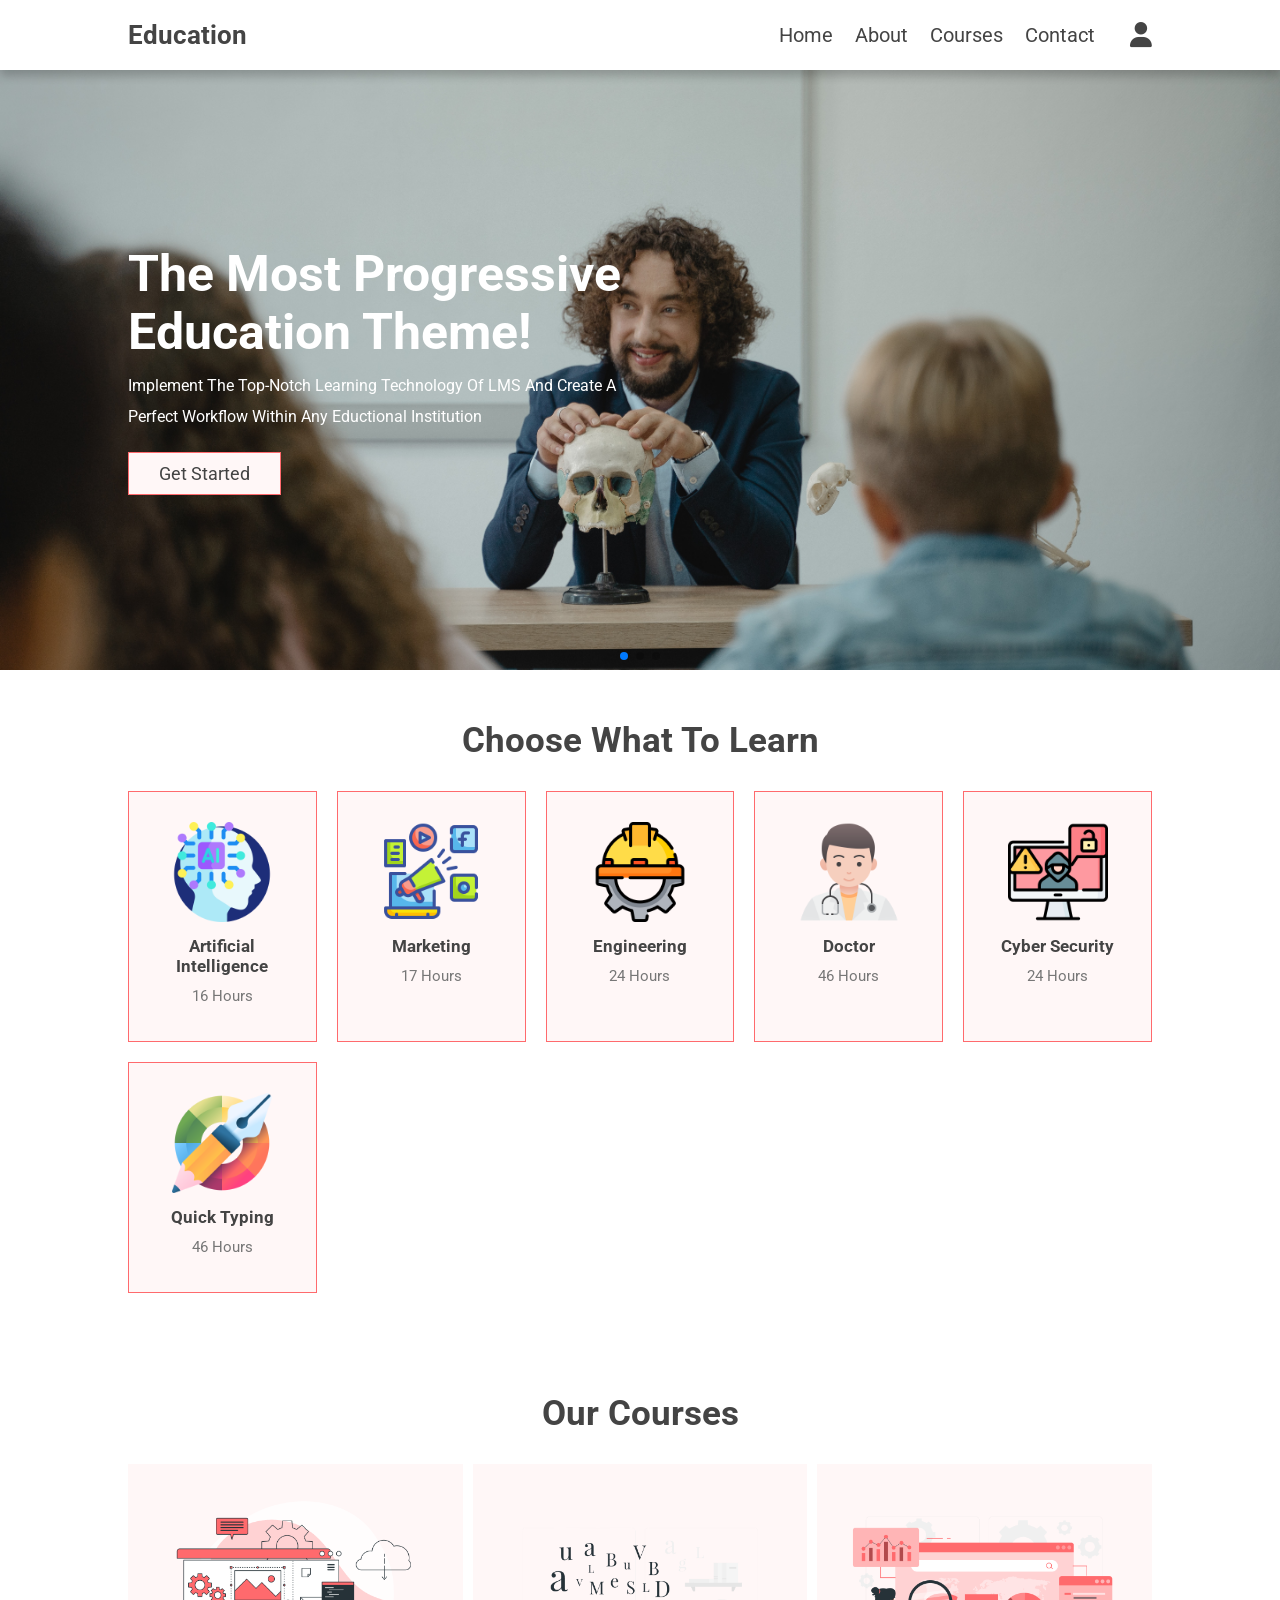
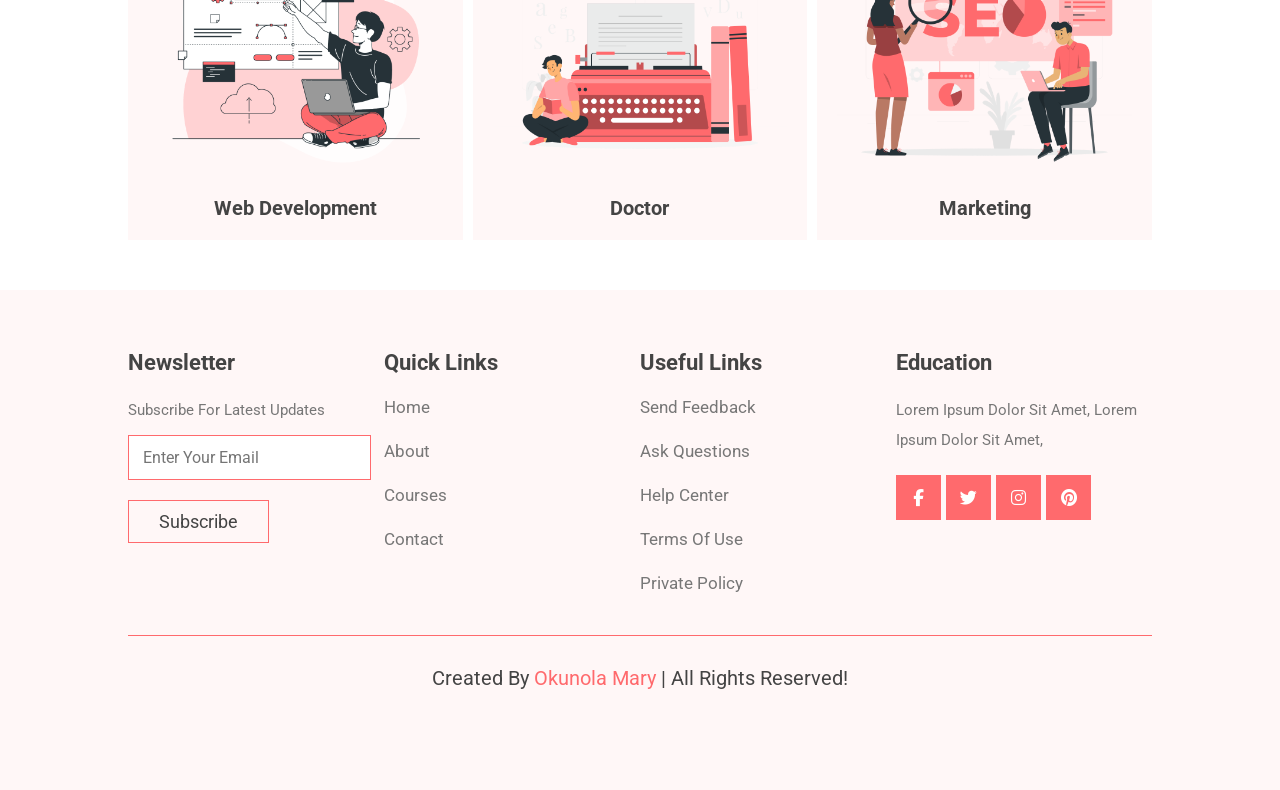
<file: index.html>
<!DOCTYPE html>
<html lang="en">
	<head>
		<meta charset="UTF-8" />
		<meta http-equiv="X-UA-Compatible" content="IE=edge" />
		<meta name="viewport" content="width=device-width, initial-scale=1.0" />
		<!-- font awesome Link  -->
		<link
			rel="stylesheet"
			href="https://cdnjs.cloudflare.com/ajax/libs/font-awesome/6.3.0/css/all.min.css"
			integrity="sha512-SzlrxWUlpfuzQ+pcUCosxcglQRNAq/DZjVsC0lE40xsADsfeQoEypE+enwcOiGjk/bSuGGKHEyjSoQ1zVisanQ=="
			crossorigin="anonymous"
			referrerpolicy="no-referrer" />
		<!-- swiper css link -->
		<link
			rel="stylesheet"
			href="https://cdn.jsdelivr.net/npm/swiper@9/swiper-bundle.min.css" />
		<!-- css file link  -->
		<link rel="stylesheet" href="CSS/style.css" />
		<title>home</title>
	</head>
	<body>
		<!-- header start  -->
		<header class="header">
			<a href="index.html" class="logo">education</a>

			<nav class="navbar">
				<a href="index.html">home</a>
				<a href="about.html">about</a>
				<a href="courses.html">courses</a>
				<a href="contact.html">contact</a>
			</nav>

			<div class="icons">
				<div id="account-btn" class="fas fa-user"></div>
				<div id="menu-btn" class="fas fa-bars"></div>
			</div>
		</header>
		<!-- header end  -->

		<!-- account form start  -->
		<div class="account-form">
			<div id="close-form" class="fas fa-times"></div>

			<div class="buttons">
				<span class="btn login-btn active">login</span>
				<span class="btn register-btn">register</span>
			</div>

			<form action="" class="login-form active">
				<h3>login now</h3>
				<input type="email" placeholder="Enter your email" class="box" />
				<input type="password" placeholder="Enter your password" class="box" />
				<div class="flex">
					<input type="checkbox" name="" id="remember-me" />
					<label for="remember-me">remember-me</label>
					<a href="#">forgot password</a>
				</div>
				<input type="submit" class="btn" value="login now" />
			</form>

			<form action="" class="register-form">
				<h3>register now</h3>
				<input type="email" placeholder="Enter your email" class="box" />
				<input type="password" placeholder="Enter your password" class="box" />
				<input
					type="password"
					placeholder="confirm your password"
					class="box" />
				<input type="submit" class="btn" value="register now" />
			</form>
		</div>
		<!-- account form end  -->

		<!-- home start  -->
		<section class="home">
			<div class="home-slider swiper">
				<div class="swiper-wrapper">
					<section
						class="swiper-slide slider"
						style="background-image: url(images/home-1.jpg)">
						<div class="content">
							<h3>the most progressive education theme!</h3>
							<p>
								implement the top-notch learning technology of LMS and create a
								perfect workflow within any eductional institution
							</p>
							<a href="#" class="btn">get started</a>
						</div>
					</section>

					<section
						class="swiper-slide slider"
						style="background-image: url(images/home-2.jpg)">
						<div class="content">
							<h3>the most progressive education theme!</h3>
							<p>
								implement the top-notch learning technology of LMS and create a
								perfect workflow within any eductional institution
							</p>
							<a href="#" class="btn">get started</a>
						</div>
					</section>

					<section
						class="swiper-slide slider"
						style="background-image: url(images/home-3.jpg)">
						<div class="content">
							<h3>the most progressive education theme!</h3>
							<p>
								implement the top-notch learning technology of LMS and create a
								perfect workflow within any eductional institution
							</p>
							<a href="#" class="btn">get started</a>
						</div>
					</section>
				</div>
				<div class="swiper-pagination"></div>
			</div>
		</section>
		<!-- home end  -->

		<!-- subjects start  -->

		<section class="subjects">
			<h1 class="heading">choose what to learn</h1>
			<div class="box-container">
				<div class="box">
					<img src="images/subject-1.png" alt="" />
					<h3>artificial intelligence</h3>
					<p>16 hours</p>
				</div>
				<div class="box">
					<img src="images/subject-2.png" alt="" />
					<h3>marketing</h3>
					<p>17 hours</p>
				</div>
				<div class="box">
					<img src="images/subject-3.png" alt="" />
					<h3>engineering</h3>
					<p>24 hours</p>
				</div>
				<div class="box">
					<img src="images/subject-4.png" alt="" />
					<h3>doctor</h3>
					<p>46 hours</p>
				</div>
				<div class="box">
					<img src="images/subject-5.png" alt="" />
					<h3>cyber security</h3>
					<p>24 hours</p>
				</div>
				<div class="box">
					<img src="images/subject-6.png" alt="" />
					<h3>quick typing</h3>
					<p>46 hours</p>
				</div>
			</div>
		</section>

		<!-- subjects end  -->

		<!-- home courses start  -->
		<section class="home-courses">
			<h1 class="heading">our courses</h1>
			<div class="home-courses-slider swiper">
				<div class="swiper-wrapper">
					<div class="slide swiper-slide">
						<div class="image">
							<img src="./images/course-home-1.png" alt="" />
							<h3>web development</h3>
						</div>
						<div class="content">
							<h3>web development</h3>
							<p>Lorem ipsum dolor sit amet consectetur adipisicing elit.</p>
							<a href="#" class="btn">read more</a>
						</div>
					</div>
					<div class="slide swiper-slide">
						<div class="image">
							<img src="./images/course-home-2.png" alt="" />
							<h3>doctor</h3>
						</div>
						<div class="content">
							<h3>doctor</h3>
							<p>Lorem ipsum dolor sit amet consectetur adipisicing elit.</p>
							<a href="#" class="btn">read more</a>
						</div>
					</div>
					<div class="slide swiper-slide">
						<div class="image">
							<img src="./images/course-home-3.png" alt="" />
							<h3>marketing</h3>
						</div>
						<div class="content">
							<h3>marketing</h3>
							<p>Lorem ipsum dolor sit amet consectetur adipisicing elit.</p>
							<a href="#" class="btn">read more</a>
						</div>
					</div>
					<div class="slide swiper-slide">
						<div class="image">
							<img src="./images/course-home-4.png" alt="" />
							<h3>web development</h3>
						</div>
						<div class="content">
							<h3>web development</h3>
							<p>Lorem ipsum dolor sit amet consectetur adipisicing elit.</p>
							<a href="#" class="btn">read more</a>
						</div>
					</div>
					<div class="slide swiper-slide">
						<div class="image">
							<img src="./images/course-home-5.png" alt="" />
							<h3>web development</h3>
						</div>
						<div class="content">
							<h3>web development</h3>
							<p>Lorem ipsum dolor sit amet consectetur adipisicing elit.</p>
							<a href="#" class="btn">read more</a>
						</div>
					</div>
					<div class="slide swiper-slide">
						<div class="image">
							<img src="./images/course-home-6.png" alt="" />
							<h3>web development</h3>
						</div>
						<div class="content">
							<h3>web development</h3>
							<p>Lorem ipsum dolor sit amet consectetur adipisicing elit.</p>
							<a href="#" class="btn">read more</a>
						</div>
					</div>
				</div>
			</div>
		</section>
		<!-- home courses end  -->

		<!-- footer start  -->

		<section class="footer">
			<div class="box-container">
				<div class="box">
					<h3>newsletter</h3>
					<p>subscribe for latest updates</p>
					<form action="">
						<input type="email" placeholder="enter your email" class="email">
						<input type="submit" value="subscribe" class="btn">
					</form>
				</div>
				<div class="box">
					<h3>quick links</h3>
					<a href="index.html" class="link">home</a>
					<a href="about.html" class="link">about</a>
					<a href="courses.html" class="link">courses</a>
					<a href="contact.html" class="link">contact</a>
				</div>
				<div class="box">
					<h3>useful links</h3>
					<a href="#" class="link">send feedback</a>
					<a href="#" class="link">ask questions</a>
					<a href="#" class="link">help center</a>
					<a href="#" class="link">terms of use</a>
					<a href="#" class="link">private policy</a>
				</div>
				<div class="box">
					<h3>education</h3>
					<p>Lorem ipsum dolor sit amet, Lorem ipsum dolor sit amet,</p>
					<div class="share">
						<a href="#" class="fab fa-facebook-f"></a>
						<a href="#" class="fab fa-twitter"></a>
						<a href="#" class="fab fa-instagram"></a>
						<a href="#" class="fab fa-pinterest"></a>
					</div>
				</div>
			</div>
			<div class="credit">
				created by <span>Okunola Mary</span> | all rights reserved!
			</div>
		</section>

		<!-- footer end  -->

		<!-- swiper js link  -->
		<script src="https://cdn.jsdelivr.net/npm/swiper@9/swiper-bundle.min.js"></script>

		<!-- js file link  -->
		<script src="script.js"></script>
	</body>
</html>
</file>
<file: CSS/style.css>
@import url('https://fonts.googleapis.com/css2?family=Roboto:ital,wght@0,100;0,300;0,400;0,500;0,700;1,100;1,300;1,400;1,500;1,700&display=swap');

* {
	font-family: 'Roboto', sans-serif;
	box-sizing: border-box;
	margin: 0;
	padding: 0;
	outline: none;
	list-style: none;
	text-decoration: none;
	border: none;
	transition: all 0.3s linear;
	text-transform: capitalize;
}
:root {
	--pink: #ff6a6d;
	--light-pink: #fff7f7;
	--white: #fff;
	--light-color: #777;
	--black: #444;
	--box-shadow: 0 0.6rem 0.9rem rgba(0, 0, 0, 0.2);
	--border: 0.1rem solid #ff6a6d;
}
.heading-link {
	text-align: center;
	background-color: var(--light-pink);
}
.heading-link h3 {
	font-size: 4rem;
	color: var(--black);
}
.heading-link p {
	font-size: 2rem;
	color: var(--light-color);
	line-height: 2;
}
.heading-link p a {
	color: var(--pink);
}
.heading-link p a:hover {
	text-decoration: underline;
}
.btn {
	display: inline-block;
	color: var(--black);
	margin-top: 1rem;
	padding: 1rem 3rem;
	font-size: 1.8rem;
	border: var(--border);
	background-color: var(--light-pink);
	cursor: pointer;
}
.btn:hover {
	background-color: var(--pink);
	color: var(--white);
}
html {
	font-size: 62.5%;
	overflow-x: hidden;
}
html::-webkit-scrollbar {
	width: 1rem;
}
html::-webkit-scrollbar-track {
	background: transparent;
}
html::-webkit-scrollbar-thumb {
	background: var(--pink);
}
section {
	padding: 5rem 10%;
}

.heading {
	text-align: center;
	margin-bottom: 3rem;
	font-size: 3.5rem;
	color: var(--black);
}

/* header start  */
.header {
	position: sticky;
	left: 0;
	top: 0;
	right: 0;
	background-color: var(--white);
	box-shadow: var(--box-shadow);
	align-items: center;
	padding: 2rem 10%;
	display: flex;
	z-index: 1000;
}
.header .logo {
	margin-right: auto;
	font-size: 2.6rem;
	color: var(--black);
	font-weight: bold;
}
.header .navbar {
	position: relative;
}
.header .navbar a {
	margin-right: 2rem;
	font-size: 2rem;
	color: var(--black);
}
.header .navbar a:hover {
	color: var(--pink);
}

.header .icons div {
	cursor: pointer;
	font-size: 2.5rem;
	color: var(--black);
	margin-left: 1.5rem;
}
.header .icons div:hover {
	color: var(--pink);
}
.header #menu-btn {
	display: none;
}
/* header end  */
/* account-form start  */
.account-form {
	position: fixed;
	right: -105%;
	top: 0;
	width: 35rem;
	background-color: var(--white);
	display: flex;
	justify-content: center;
	gap: 2rem;
	height: 100%;
	padding: 2rem;
	text-align: center;
	z-index: 1300;
	flex-flow: column;
}
.account-form.active {
	right: 0;
	box-shadow: var(--box-shadow);
}

.account-form #close-form {
	position: absolute;
	top: 1.5rem;
	right: 2.5rem;
	font-size: 4rem;
	cursor: pointer;
	color: var(--black);
}
.account-form #close-form:hover {
	color: var(--pink);
	transform: rotate(180deg);
}
.account-form form {
	border: var(--border);
	padding: 2rem;
	display: none;
}
.account-form form.active {
	display: block;
}
.account-form form h3 {
	font-size: 2.5rem;
	color: var(--black);
	padding-bottom: 0.5rem;
}
.account-form form .box {
	width: 100%;
	padding: 1.2rem 1.4rem;
	border: var(--border);
	font-size: 1.6rem;
	margin: 0.7rem 0;
}
.account-form form .flex {
	padding: 1rem 0;
	display: flex;
	align-items: center;
	gap: 0.5rem;
}
.account-form form .flex label {
	font-size: 1.5rem;
	color: var(--light-color);
	cursor: pointer;
}
.account-form form .flex a {
	font-size: 1.5rem;
	color: var(--light-color);
	margin-left: auto;
}
.account-form form .flex a:hover {
	text-decoration: underline;
	color: var(--pink);
}
.account-form .buttons .btn {
	margin: 0 0.5rem;
}
.account-form .buttons .btn.active {
	color: var(--white);
	background-color: var(--pink);
}
/* account-form end  */
/* home start  */
.home {
	padding: 0;
}
.home .slider {
	display: flex;
	align-items: center;
	height: 60rem;
	background-size: cover !important;
	background-position: center !important;
}
.home .slider .content {
	width: 50rem;
}
.home .slider .content h3 {
	color: var(--white);
	font-size: 5rem;
}
.home .slider .content p {
	font-size: 1.6rem;
	line-height: 1.9;
	color: var(--white);
	padding: 1rem 0;
}
/* home start  */

/* subjects start  */
.subjects .box-container {
	display: grid;
	grid-template-columns: repeat(auto-fit, minmax(16rem, 1fr));
	gap: 2rem;
}
.subjects .box-container .box {
	padding: 3rem 2rem;
	text-align: center;
	border: var(--border);
	background-color: var(--light-pink);
	cursor: pointer;
}
.subjects .box-container .box:hover {
	background-color: var(--pink);
}
.subjects .box-container .box:hover h3 {
	color: var(--white);
}
.subjects .box-container .box:hover p {
	color: var(--black);
}
.subjects .box-container .box img {
	height: 10rem;
	margin-bottom: 0.7rem;
}
.subjects .box-container .box h3 {
	font-size: 1.7rem;
	color: var(--black);
	padding: 0.5rem 0;
}
.subjects .box-container .box p {
	font-size: 1.5rem;
	line-height: 2;
	color: var(--light-color);
}
/* subjects end  */

/* home courses start  */
.home-courses .slide {
	text-align: center;
	position: relative;
	background-color: var(--light-pink);
	overflow: hidden;
}
.home-courses .slide:hover .content {
	bottom: 0;
}
.home-courses .slide .image {
	padding: 2rem;
}
.home-courses .slide .image img {
	width: 100%;
	margin-bottom: 1.5rem;
}
.home-courses .slide .image h3 {
	font-size: 2rem;
	color: var(--black);
}
.home-courses .slide .content {
	position: absolute;
	bottom: -100%;
	right: 0;
	left: 0;
	background-color: var(--pink);
	padding: 2rem 3rem;
}
.home-courses .slide .content h3 {
	font-size: 2rem;
	color: var(--black);
}
.home-courses .slide .content p {
	padding: 1rem 0;
	font-size: 1.5rem;
	line-height: 2;
	color: var(--light-color);
}
.home-courses .slide .content .btn:hover {
	background-color: var(--black);
}
/* home courses end  */
/* about start  */
.about {
	display: flex;
	align-items: center;
	flex-wrap: wrap;
	gap: 3rem;
}
.about .image {
	flex: 1 1 40rem;
}
.about .image img {
	width: 100%;
}
.about .content {
	flex: 1 1 40rem;
}
.about .content .about-title {
	font-size: 3rem;
	color: var(--black);
}
.about .content p {
	font-size: 1.5rem;
	color: var(--black);
	line-height: 2;
	padding: 1rem 0;
}
.about .content .icons-container {
	display: grid;
	grid-template-columns: repeat(auto-fit, minmax(16rem, 1fr));
	gap: 2rem;
	margin-top: 1rem;
}
.about .content .icons-container .icons {
	text-align: center;
	border: var(--border);
	background-color: var(--light-pink);
	padding: 3rem 2rem;
}
.about .content .icons-container .icons img {
	height: 5rem;
	margin-bottom: 0.5rem;
}
.about .content .icons-container .icons h3 {
	padding: 0.5rem 0;
	font-size: 3rem;
	color: var(--black);
}
.about .content .icons-container .icons span {
	font-size: 1.5rem;
	line-height: 2;
	color: var(--black);
}
/* about end  */

/* teachers start  */
.teachers .slide {
	text-align: center;
}
.teachers .slide:hover .image img {
	background-color: var(--pink);
}
.teachers .slide:hover .image .share {
	bottom: 0;
}
.teachers .slide image {
	position: relative;
	overflow: hidden;
}
.teachers .slide .image img {
	background-color: var(--light-pink);
	width: 100%;
}
.teachers .slide .image .share {
	position: absolute;
	bottom: -10rem;
	left: 0;
	right: 0;
	background-color: rgba(0, 0, 0, 0.8);
	padding: 2rem;
}
.teachers .slide .image .share a {
	font-size: 3rem;
	margin: 0 1rem;
	color: var(--white);
}
.teachers .slide .image .share a:hover {
	color: var(--pink);
}
.teachers .slide .content {
	display: flex;
	padding-top: 1rem;
	align-items: center;
	justify-content: space-between;
}
.teachers .slide .content h3 {
	font-size: 2rem;
	color: var(--black);
}
.teachers .slide .content span {
	font-size: 1.5rem;
	line-height: 2;
	color: var(--black);
}
/* teachers end  */

/* reviews start  */
.reviews .slide {
	text-align: center;
}
.reviews .slide p {
	font-size: 1.5rem;
	line-height: 2;
	color: var(--black);
	background-color: var(--light-pink);
	padding: 2rem;
	margin-bottom: 3rem;
	border: var(--border);
	position: relative;
}
.reviews .slide p:before {
	content: '';
	position: absolute;
	bottom: -1.2rem;
	left: 50%;
	transform: translateX(-50%) rotate(45deg);
	background-color: var(--light-pink);
	border-bottom: 0.1rem solid var(--pink);
	border-right: 0.1rem solid var(--pink);
	height: 2rem;
	width: 2rem;
}
.reviews .slide img {
	height: 7rem;
	width: 7rem;
	object-fit: cover;
	border-radius: 50%;
}
.reviews .slide h3 {
	font-size: 2.2rem;
	color: var(--black);
	padding: 0.5rem 0;
}
.reviews .slide .stars {
	font-size: 1.2rem;
	color: var(--pink);
}
/* reviews end  */

/* courses start  */
.courses .box-container {
	display: grid;
	grid-template-columns: repeat(auto-fit, minmax(30rem, 1fr));
	gap: 2rem;
}
.courses .box-container .box.hide {
	display: none;
}
.courses .box-container .box:hover .image img {
	transform: scale(1.1);
}
.courses .box-container .box .image {
	height: 25rem;
	overflow: hidden;
	position: relative;
}
.courses .box-container .box .image img {
	width: 100%;
	height: 100%;
	object-fit: cover;
}
.courses .box-container .box .image h3 {
	font-size: 1.5rem;
	color: var(--black);
	position: absolute;
	top: 1rem;
	left: 1rem;
	padding: 0.5rem 1.5rem;
	background-color: var(--white);
}
.courses .box-container .box .content {
	padding: 2rem;
	text-align: center;
	border: var(--border);
}
.courses .box-container .box .content h3 {
	font-size: 2rem;
	color: var(--black);
}
.courses .box-container .box .content p {
	font-size: 1.5rem;
	line-height: 2;
	color: var(--light-color);
	padding: 1rem 0;
}
.courses .box-container .box .content .icons {
	display: flex;
	justify-content: space-between;
	align-items: center;
	padding-top: 2rem;
	margin-top: 2rem;
	border-top: var(--border);
}
.courses .box-container .box .content .icons span {
	font-size: 1.5rem;
	color: var(--black);
}
.courses .box-container .box .content .icons span i {
	color: var(--pink);
	padding-right: 0.5rem;
}
.courses .load-more {
	margin-top: 2rem;
	text-align: center;
}
/* courses end  */
/* contact start  */
.contact .icons-container {
	display: grid;
	grid-template-columns: repeat(auto-fit, minmax(25rem, 1fr));
	gap: 2rem;
	margin-bottom: 3rem;
}
.contact .icons-container .icons {
	text-align: center;
	padding: 3rem 2rem;
	border: var(--border);
	background-color: var(--light-pink);
}
.contact .icons-container .icons i {
	height: 6rem;
	width: 6rem;
	line-height: 6rem;
	font-size: 2rem;
	border-radius: 50%;
	margin-bottom: 0.5rem;
	color: var(--white);
	background-color: var(--pink);
}
.contact .icons-container .icons h3 {
	font-size: 2rem;
	color: var(--black);
	padding: 0.5rem 0;
}
.contact .icons-container .icons p {
	font-size: 1.5rem;
	line-height: 2;
	color: var(--light-color);
}
.contact .row {
	display: flex;
	align-items: center;
	flex-wrap: wrap;
	gap: 2rem;
}
.contact .row .image {
	flex: 1 1 40rem;
}
.contact .row .image img {
	width: 100%;
}
.contact .row form {
	flex: 1 1 40rem;
	border: var(--border);
	padding: 2rem;
}
.contact .row form h3{
	font-size: 2.5rem;
	color: var(--black);
	padding-bottom: 1rem;
}
.contact .row form .box{
	width: 100%;
	padding: 1.2rem 1.4rem;
	border: var(--border);
	font-size: 1.6rem;
	margin: 0.7rem 0;
}
.contact .row form .box:focus{
	background-color: var(--pink);
	color: var(--white);
}
.contact .row form textarea{
	height: 15rem;
	resize: none;
}
/* contact end  */
/* faq start  */
.faq .accordion-container{
	display: flex;
	flex-wrap: wrap;
	gap: 2rem;
	align-items: flex-start;
}
.faq .accordion-container .accordion{
	flex: 1 1 40rem;
	border: var(--border);
}
.faq .accordion-container .accordion.active .accordion-content{
	display: block;
}
.faq .accordion-container .accordion.active .accordion-heading{
	background-color: var(--pink);
}
.faq .accordion-container .accordion.active .accordion-heading h3{
	color: var(--white);
}
.faq .accordion-container .accordion.active .accordion-heading i{
	color: var(--white);
	transform: rotate(180deg);
}
.faq .accordion-container .accordion .accordion-heading{
	display: flex;
	justify-content: space-between;
	align-items: center;
	gap: 1rem;
	cursor: pointer;
	padding: 1.5rem;
}
.faq .accordion-container .accordion .accordion-heading h3{
	font-size: 2rem;
	color: var(--black);
}
.faq .accordion-container .accordion .accordion-heading i{
	font-size: 2rem;
	color: var(--pink);
}
.faq .accordion-container .accordion .accordion-content{
	padding: 1.5rem;
	font-size: 1.5rem;
	line-height: 2;
	color: var(--light-color);
	border-top: var(--border);
	display:none;
}
/* faq end  */
/* logo start  */
.logo-container{
	text-align: center;
}
.logo-container img{
	height: 5rem;
	pointer-events: none;
}
/* logo end  */
/* footer start  */
.footer {
	background-color: var(--light-pink);
	padding-bottom: 10rem;
}
.footer .box-container {
	display: grid;
	grid-template-columns: repeat(auto-fit, minmax(25rem, 1fr));
}
.footer .box-container .box h3 {
	font-size: 2.2rem;
	color: var(--black);
	padding: 1rem 0;
}
.footer .box-container .box .share {
	margin-top: 1rem;
}
.footer .box-container .box .share a {
	height: 4.5rem;
	width: 4.5rem;
	line-height: 4.5rem;
	font-size: 1.7rem;
	color: var(--white);
	background-color: var(--pink);
	text-align: center;
	margin-right: 0.3rem;
}
.footer .box-container .box .share a:hover {
	background-color: var(--black);
}
.footer .box-container .box p {
	font-size: 1.5rem;
	line-height: 2;
	color: var(--light-color);
	padding: 1rem 0;
}
.footer .box-container .box .link {
	font-size: 1.7rem;
	line-height: 2;
	color: var(--light-color);
	padding: 0.5rem 0;
	display: block;
}
.footer .box-container .box .link:hover {
	color: var(--pink);
	text-decoration: underline;
}
.footer .box-container .box .email {
	width: 95%;
	padding: 1.2rem 1.4rem;
	font-size: 1.6rem;
	border: 0.1rem solid var(--pink);
	margin-bottom: 1rem;
}
.footer .credit {
	text-align: center;
	font-size: 2rem;
	padding-top: 3rem;
	margin-top: 3rem;
	color: var(--black);
	border-top: 0.1rem solid var(--pink);
}
.footer .credit span {
	color: var(--pink);
}
/* footer end  */

/* media */
@media (max-width: 991px) {
	html {
		font-size: 55%;
	}
}
@media (max-width: 768px) {
	.header #menu-btn {
		display: inline-block;
	}
	.header .navbar {
		position: absolute;
		top: 99%;
		right: 0;
		left: 0;
		background-color: var(--white);
		clip-path: polygon(0 0, 100% 0, 100% 0, 0 0);
		box-shadow: var(--box-shadow);
	}
	.header .navbar.active {
		clip-path: polygon(0 0, 100% 0, 100% 100%, 0% 100%);
	}
	.header .navbar a {
		margin: 2rem;
		font: 3rem;
		text-align: center;
		display: block;
	}
	.home .slider .content h3 {
		font-size: 3rem;
	}
}
@media (max-width: 450px) {
	html {
		font-size: 50%;
	}
}
</file>
